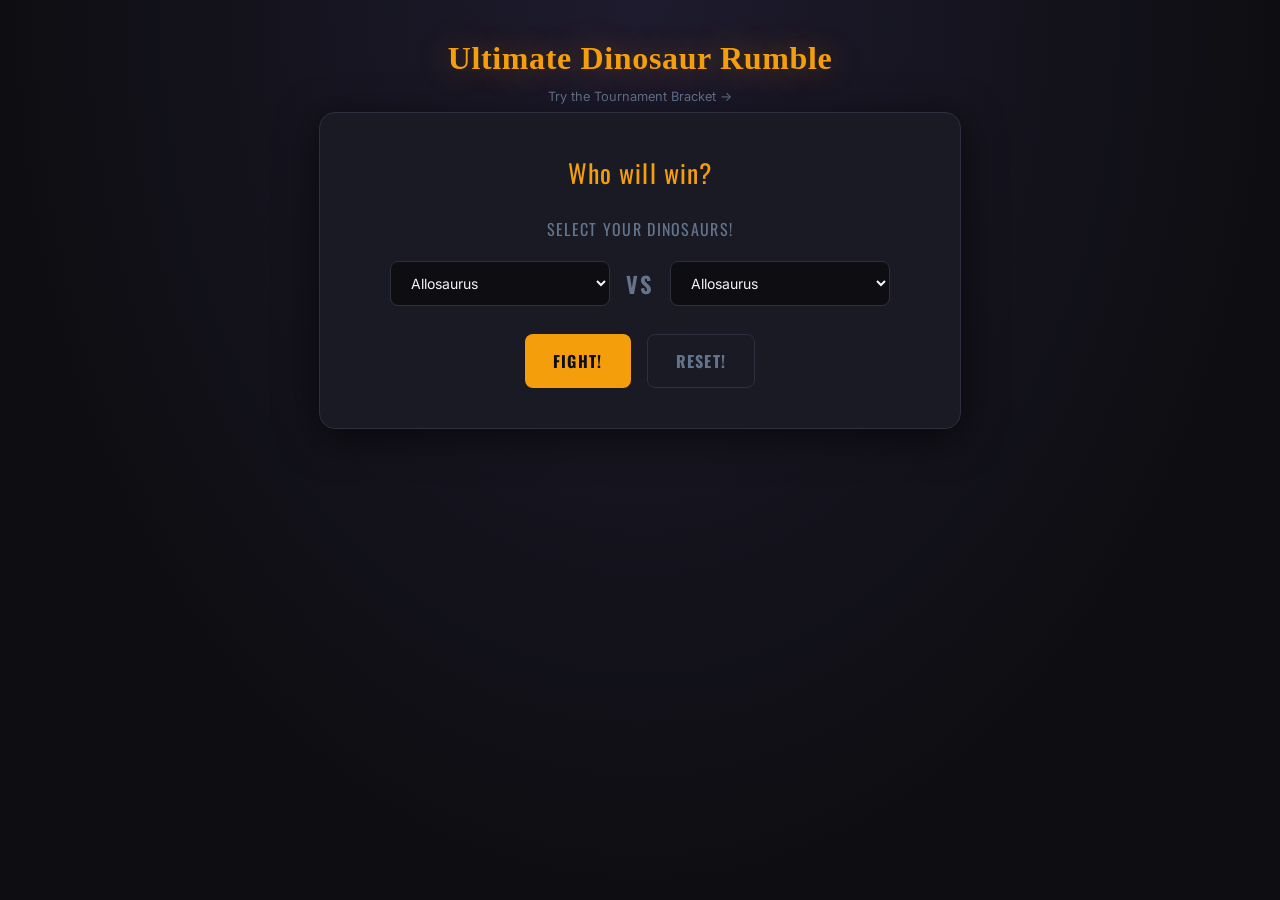
<file: index.html>
<!DOCTYPE html>
<html lang="en">

  <head>
    <meta charset="utf-8">
    <meta name="viewport" content="width=device-width, initial-scale=1, shrink-to-fit=no">
    <title>Ultimate Dinosaur Rumble!</title>
    <link rel="icon" type="image/x-icon" href="/images/dino-icon.png">
    <link rel="preconnect" href="https://fonts.googleapis.com">
    <link rel="preconnect" href="https://fonts.gstatic.com" crossorigin>
    <link href="https://fonts.googleapis.com/css2?family=Slackey&family=Oswald:wght@700&family=Inter:wght@400;500&display=swap" rel="stylesheet">
    <link rel="stylesheet" type="text/css" href="style.css">
  </head>

  <body>

    <div class="title">
      <h1>Ultimate Dinosaur Rumble</h1>
    </div>

    <div class="nav-links" style="margin-bottom: 8px;">
      <a class="nav-link" href="bracket.html">Try the Tournament Bracket →</a>
    </div>

    <div class="card">

      <p id="the-winner">Who will win?</p>

      <p class="choose">Select your Dinosaurs!</p>

      <div class="fighters">
        <select name="dinosaur-one" id="dinosaur-one" class="dropbtn"></select>
        <span class="versus">VS</span>
        <select name="dinosaur-two" id="dinosaur-two" class="dropbtn"></select>
      </div>

      <div class="buttons">
        <button class="button" id="winner-button">FIGHT!</button>
        <button class="button reset" onClick="window.location.reload()">RESET!</button>
      </div>

    </div>

    <script src="newdino.js"></script>

  </body>
</html>
</file>
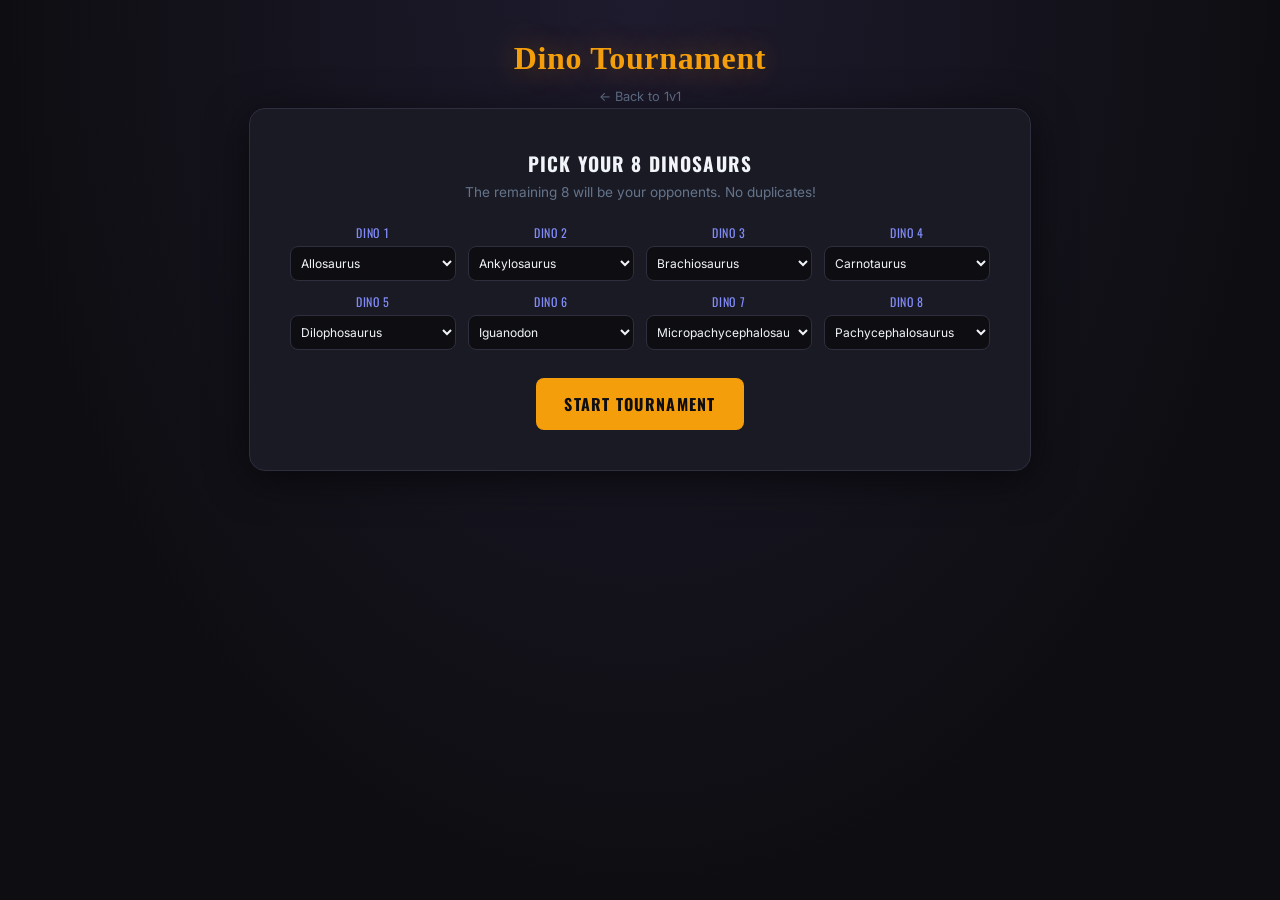
<file: bracket.html>
<!DOCTYPE html>
<html lang="en">

  <head>
    <meta charset="utf-8">
    <meta name="viewport" content="width=device-width, initial-scale=1">
    <title>Dino Tournament Bracket</title>
    <link rel="icon" type="image/x-icon" href="/images/dino-icon.png">
    <link rel="preconnect" href="https://fonts.googleapis.com">
    <link rel="preconnect" href="https://fonts.gstatic.com" crossorigin>
    <link href="https://fonts.googleapis.com/css2?family=Slackey&family=Oswald:wght@700&family=Inter:wght@400;500&display=swap" rel="stylesheet">
    <link rel="stylesheet" href="style.css">
    <style>

      /* --- Selection Phase --- */
      .selection-card {
        background: var(--surface);
        border: 1px solid var(--border);
        border-radius: 16px;
        padding: 40px;
        max-width: 700px;
        width: 100%;
        text-align: center;
        box-shadow: 0 8px 40px rgba(0,0,0,0.6);
      }

      .selection-card h2 {
        font-family: 'Oswald', sans-serif;
        color: var(--text);
        margin: 0 0 6px;
        font-size: 1.2rem;
        letter-spacing: 0.06em;
        text-transform: uppercase;
      }

      .selection-card p {
        color: var(--muted);
        font-family: 'Inter', sans-serif;
        font-size: 0.85rem;
        margin: 0 0 24px;
      }

      .dino-grid {
        display: grid;
        grid-template-columns: repeat(4, 1fr);
        gap: 12px;
        margin-bottom: 28px;
      }

      .pick-wrapper {
        display: flex;
        flex-direction: column;
        gap: 5px;
        align-items: center;
      }

      .pick-wrapper label {
        color: var(--player);
        font-family: 'Oswald', sans-serif;
        font-size: 0.75rem;
        letter-spacing: 0.06em;
        text-transform: uppercase;
      }

      .dino-pick {
        width: 100%;
        font-size: 12px;
        padding: 8px 6px;
        max-width: none;
        min-width: unset;
      }

      /* --- Bracket Phase --- */
      #bracket-phase {
        display: none;
        flex-direction: column;
        align-items: center;
        width: 100%;
        max-width: 1100px;
        padding: 0 12px;
        box-sizing: border-box;
      }

      .bracket-columns {
        display: flex;
        gap: 12px;
        width: 100%;
        height: 960px;
      }

      .round-col {
        display: flex;
        flex-direction: column;
        flex: 1;
        min-width: 0;
      }

      .round-title {
        font-family: 'Oswald', sans-serif;
        color: var(--muted);
        font-size: 0.75rem;
        text-align: center;
        letter-spacing: 0.1em;
        text-transform: uppercase;
        margin-bottom: 8px;
        flex-shrink: 0;
      }

      .col-inner {
        display: flex;
        flex-direction: column;
        justify-content: space-around;
        flex: 1;
        gap: 6px;
      }

      .match-card {
        background: var(--surface);
        border: 1px solid var(--border);
        border-radius: 10px;
        padding: 10px;
        text-align: center;
        box-shadow: 0 4px 16px rgba(0,0,0,0.4);
        display: flex;
        flex-direction: column;
        gap: 5px;
      }

      .dino-slot {
        background: rgba(255,255,255,0.04);
        border-radius: 6px;
        padding: 8px 6px;
        color: var(--text);
        font-family: 'Inter', sans-serif;
        font-size: 0.72rem;
        font-weight: 500;
        min-height: 32px;
        display: flex;
        align-items: center;
        justify-content: center;
        gap: 4px;
        line-height: 1.2;
      }

      .dino-slot.pending {
        color: var(--muted);
        font-style: italic;
      }

      .dino-slot.winner {
        background: var(--win);
        color: #fff;
        animation: winner-pop 0.35s ease 0.05s both;
      }

      .dino-slot.loser {
        background: rgba(239, 68, 68, 0.15);
        color: var(--muted);
        text-decoration: line-through;
      }

      .dino-slot.is-player:not(.winner):not(.loser):not(.pending) {
        border-left: 3px solid var(--player);
      }

      .player-mark {
        font-size: 0.65rem;
      }

      .vs-label {
        font-family: 'Oswald', sans-serif;
        color: var(--border);
        font-size: 0.6rem;
        letter-spacing: 0.1em;
      }

      .fight-btn {
        margin-top: 2px;
        padding: 7px 10px;
        font-size: 11px;
      }

      .match-card.pair-gap {
        margin-bottom: 16px;
      }

      /* --- Collapsed card --- */
      .match-card.collapsed {
        padding: 7px 10px;
      }

      .match-summary {
        font-family: 'Inter', sans-serif;
        font-size: 0.72rem;
        color: var(--muted);
        white-space: nowrap;
        overflow: hidden;
        text-overflow: ellipsis;
        text-align: left;
      }

      .match-summary .won  { color: var(--win); }
      .match-summary .lost { color: var(--lose); opacity: 0.6; text-decoration: line-through; }
      .match-summary .defeated { color: var(--muted); font-size: 0.65rem; }
      .match-summary .vs-sep { color: var(--border); }

      /* --- Expanded card appear animation --- */
      @keyframes card-expand {
        from { opacity: 0; transform: translateY(-6px); }
        to   { opacity: 1; transform: translateY(0); }
      }

      .match-card.expanded {
        animation: card-expand 0.3s ease;
      }

      /* --- Fight Animations --- */
      @keyframes shake {
        0%, 100% { transform: translateX(0) rotate(0); }
        15%       { transform: translateX(-5px) rotate(-2deg); }
        30%       { transform: translateX(5px)  rotate(2deg); }
        45%       { transform: translateX(-4px) rotate(-1deg); }
        60%       { transform: translateX(4px)  rotate(1deg); }
        75%       { transform: translateX(-2px); }
        90%       { transform: translateX(2px); }
      }

      @keyframes flash-gold {
        0%, 100% { box-shadow: 0 4px 16px rgba(0,0,0,0.4); background: var(--surface); }
        40%       { box-shadow: 0 0 28px rgba(245,158,11,0.8); background: rgba(245,158,11,0.15); }
      }

      @keyframes winner-pop {
        0%   { transform: scale(1); }
        50%  { transform: scale(1.05); }
        100% { transform: scale(1); }
      }

      .match-card.fighting {
        animation: shake 0.75s ease, flash-gold 0.75s ease;
        pointer-events: none;
      }

      /* --- Champion / Elimination Banner --- */
      .banner {
        display: none;
        font-family: 'Oswald', sans-serif;
        border-radius: 12px;
        padding: 20px 32px;
        font-size: 1.3rem;
        letter-spacing: 0.04em;
        text-align: center;
        margin-top: 20px;
        width: 100%;
        max-width: 560px;
        box-sizing: border-box;
      }

      .banner.win {
        background: linear-gradient(135deg, #d97706, #f59e0b);
        color: #0e0e12;
        box-shadow: 0 8px 32px rgba(245,158,11,0.4);
      }

      .banner.loss {
        background: rgba(239,68,68,0.1);
        color: var(--muted);
        border: 1px solid rgba(239,68,68,0.3);
      }

      /* --- Misc --- */
      .bottom-bar {
        display: flex;
        gap: 16px;
        margin-top: 16px;
        align-items: center;
      }

      .legend {
        color: var(--muted);
        font-size: 0.75rem;
        font-family: 'Inter', sans-serif;
      }

      @media (max-width: 700px) {
        .dino-grid { grid-template-columns: repeat(2, 1fr); }
        .bracket-columns { flex-wrap: wrap; height: auto; gap: 20px; }
        .round-col { min-width: 45%; }
        .col-inner { gap: 10px; }
      }

    </style>
  </head>

  <body>

    <div class="title">
      <h1>Dino Tournament</h1>
    </div>

    <div class="nav-links">
      <a class="nav-link" href="index.html">← Back to 1v1</a>
    </div>

    <!-- SELECTION PHASE -->
    <div class="selection-card" id="selection-phase">
      <h2>Pick Your 8 Dinosaurs</h2>
      <p>The remaining 8 will be your opponents. No duplicates!</p>
      <div class="dino-grid" id="dino-selects"></div>
      <button class="button" onclick="startTournament()">Start Tournament</button>
    </div>

    <!-- BRACKET PHASE -->
    <div id="bracket-phase">
      <div class="bracket-columns">

        <div class="round-col">
          <div class="round-title">Round 1</div>
          <div class="col-inner" id="round-0"></div>
        </div>

        <div class="round-col">
          <div class="round-title">Quarterfinals</div>
          <div class="col-inner" id="round-1"></div>
        </div>

        <div class="round-col">
          <div class="round-title">Semifinals</div>
          <div class="col-inner" id="round-2"></div>
        </div>

        <div class="round-col">
          <div class="round-title">Final</div>
          <div class="col-inner" id="round-3"></div>
        </div>

      </div>

      <div class="banner" id="champion"></div>

      <div class="bottom-bar">
        <span class="legend">⭐ = your pick</span>
        <button class="button reset" onclick="window.location.reload()">Start Over</button>
      </div>
    </div>

    <script src="bracket.js"></script>

  </body>
</html>
</file>
<file: style.css>
:root {
  --bg:         #0e0e12;
  --surface:    #1a1a24;
  --border:     #2e2e3e;
  --primary:    #f59e0b;
  --primary-dk: #d97706;
  --win:        #10b981;
  --lose:       #ef4444;
  --player:     #818cf8;
  --text:       #f1f5f9;
  --muted:      #64748b;
}

body {
  background: radial-gradient(ellipse at 50% 0%, #1e1b2e 0%, #0e0e12 70%);
  background-attachment: fixed;
  min-height: 100vh;
  margin: 0;
  padding: 20px;
  box-sizing: border-box;
  display: flex;
  flex-direction: column;
  align-items: center;
  color: var(--text);
  font-family: 'Inter', sans-serif;
}

.title {
  margin: 20px 0 12px;
  text-align: center;
}

.title h1 {
  font-family: 'Slackey', cursive;
  font-size: 2rem;
  margin: 0;
  color: var(--primary);
  text-shadow: 0 0 32px rgba(245, 158, 11, 0.4);
  letter-spacing: 0.02em;
}

.card {
  background: var(--surface);
  border: 1px solid var(--border);
  border-radius: 16px;
  padding: 40px;
  max-width: 560px;
  width: 100%;
  text-align: center;
  box-shadow: 0 8px 40px rgba(0, 0, 0, 0.6);
}

#the-winner {
  font-family: 'Oswald', sans-serif;
  font-size: 1.6rem;
  color: var(--primary);
  min-height: 2.5rem;
  margin: 0 0 24px;
  letter-spacing: 0.04em;
}

.choose {
  font-family: 'Oswald', sans-serif;
  font-size: 1rem;
  color: var(--muted);
  margin: 0 0 20px;
  text-transform: uppercase;
  letter-spacing: 0.08em;
}

.fighters {
  display: flex;
  align-items: center;
  justify-content: center;
  gap: 16px;
  flex-wrap: wrap;
  margin-bottom: 28px;
}

.versus {
  font-family: 'Oswald', sans-serif;
  font-size: 1.4rem;
  color: var(--muted);
  font-weight: 700;
  letter-spacing: 0.1em;
}

.dropbtn {
  background: var(--bg);
  color: var(--text);
  padding: 12px 16px;
  font-size: 14px;
  font-family: 'Inter', sans-serif;
  border: 1px solid var(--border);
  border-radius: 8px;
  cursor: pointer;
  flex: 1;
  min-width: 160px;
  max-width: 220px;
  transition: border-color 0.2s;
}

.dropbtn:hover {
  border-color: var(--primary);
}

.buttons {
  display: flex;
  gap: 16px;
  justify-content: center;
}

.button {
  background: var(--primary);
  color: #0e0e12;
  padding: 14px 28px;
  font-family: 'Oswald', sans-serif;
  font-size: 16px;
  font-weight: 700;
  letter-spacing: 0.08em;
  border: none;
  cursor: pointer;
  border-radius: 8px;
  text-transform: uppercase;
  transition: background 0.2s, transform 0.1s;
}

.button:hover {
  background: var(--primary-dk);
}

.button:active {
  transform: scale(0.97);
}

.button.reset {
  background: transparent;
  color: var(--muted);
  border: 1px solid var(--border);
}

.button.reset:hover {
  border-color: var(--muted);
  color: var(--text);
  background: transparent;
}

.nav-links {
  display: flex;
  gap: 16px;
  margin-bottom: 4px;
}

.nav-link {
  color: var(--muted);
  font-size: 0.8rem;
  font-family: 'Inter', sans-serif;
  text-decoration: none;
  transition: color 0.2s;
}

.nav-link:hover {
  color: var(--text);
}
</file>
